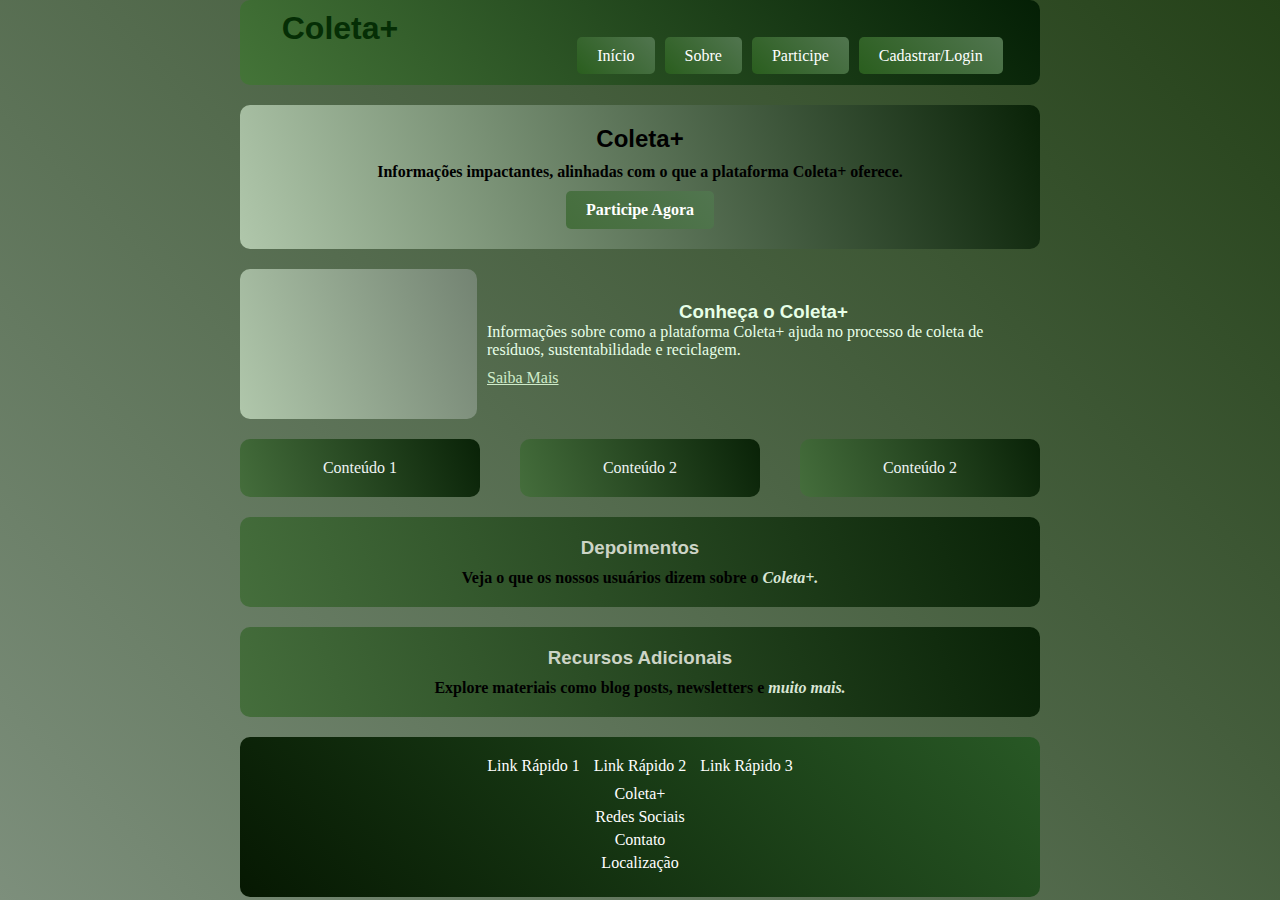
<file: index.html>
<!DOCTYPE html>
<html lang="pt-br">

<head>
    <meta charset="UTF-8">
    <meta name="viewport" content="width=device-width, initial-scale=1.0">
    <meta name="description" content="Plataforma Coleta+ para coleta de resíduos e sustentabilidade. Participe e faça a diferença!">
    <meta name="keywords" content="coleta, sustentabilidade, reciclagem, meio ambiente, cadastrar, login">
    <title>Home - Coleta+</title>
    <link rel="stylesheet" href="style.css">
</head>

<body id="home">

    <div id="container">

        <!-- Cabeçalho com navegação -->
        <header id="topo">
            <h1 class="logo"> <a href="index.html">Coleta+</a></h1>

            <nav class="navegacao">
                <ul>
                    <li class="home"><a href="index.html">Início</a></li>
                    <li class="sobre"><a href="Sobre.html">Sobre</a></li>
                    <li class="participe"><a href="Participe.html">Participe</a></li>
                    <li class="login"><a href="Login.html">Cadastrar/Login</a></li>
                </ul>
            </nav>
        </header>

        <!-- Seção Cima -->
        <section id="cima">
            <h2>Coleta+</h2>
            <p>Informações impactantes, alinhadas com o que a plataforma Coleta+ oferece.</p>
            <a href="Participe.html" class="cta-button">Participe Agora</a>
        </section>

        <!-- Conteúdo principal -->
        <main id="conteudo">
            <!-- Seção de introdução -->
            <section class="introducao">
                <div class="imagem-introducao"></div>
                <div class="texto-introducao">
                    <h3>Conheça o Coleta+</h3>
                    <p>Informações sobre como a plataforma Coleta+ ajuda no processo de coleta de resíduos, sustentabilidade e reciclagem.</p>
                    <a href="Sobre.html" class="link-about">Saiba Mais</a>
                </div>
            </section>

            <!-- Seção de Conteudos -->
            <section class="conteudos">
                <div class="conteudosBloco">Conteúdo 1</div>
                <div class="conteudosBloco">Conteúdo 2</div>
                <div class="conteudosBloco">Conteúdo 2</div>
            </section>

            <!-- Seção de prova social -->
            <section class="prova-social">
                <h3>Depoimentos</h3>
                <p>Veja o que os nossos usuários dizem sobre o <i>Coleta+.</i></p>
            </section>

            <!-- Seção de extras -->
            <section class="extras">
                <h3>Recursos Adicionais</h3>
                <p>Explore materiais como blog posts, newsletters e <i>muito mais.</i></p>
            </section>
        </main>

        <!-- Rodapé -->
        <footer>
            <div class="links-footer">
                <a href="#">Link Rápido 1</a>
                <a href="#">Link Rápido 2</a>
                <a href="#">Link Rápido 3</a>
            </div>
            <div class="footer-logo">Coleta+</div>
            <div class="footer-info">
                <p>Redes Sociais</p>
                <p>Contato</p>
                <p>Localização</p>
            </div>
        </footer>

    </div>

</body>

</html>
</file>
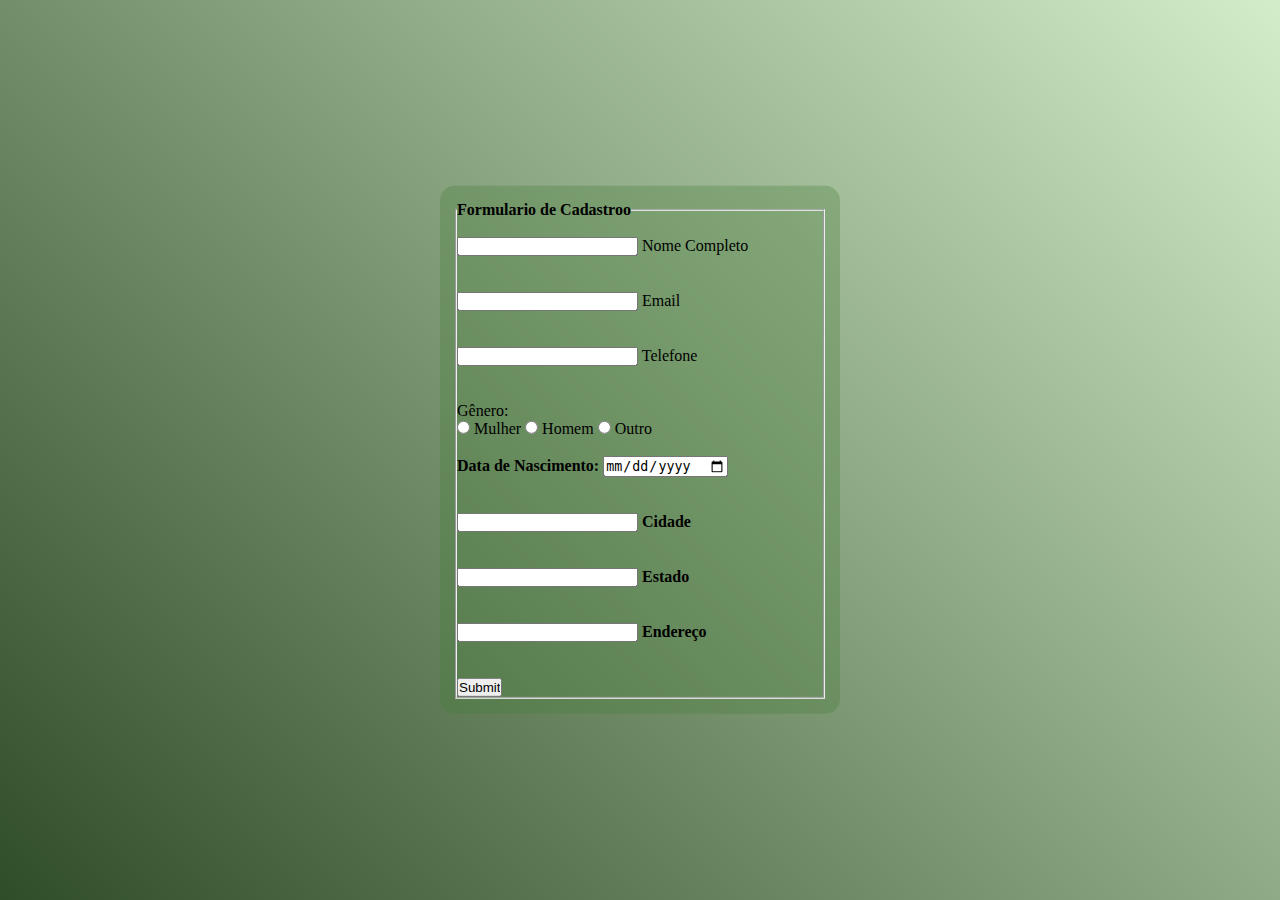
<file: cadastro.html>
<!DOCTYPE html>
<html lang="Pt-br">
<head>
    <meta charset="UTF-8">
    <meta name="viewport" content="width=device-width, initial-scale=1.0">
    <meta name="description" content="Plataforma Coleta+ para coleta de resíduos e sustentabilidade. Participe e faça a diferença!">
    <meta name="keywords" content="coleta, sustentabilidade, reciclagem, meio ambiente, cadastrar, login">
    <title>Cadastro - Coleta+</title>
    <link rel="stylesheet" href="style.css">
</head>
<body id="cadastro">

    
    <div class="box">
        <form action="">
            <fieldset>
                <legend>
                    <b>Formulario de Cadastroo</b>
                </legend>
                    <br>
                        <div class="inputbox">

                            <input type="text" name="nome" id="nome" class="inputUser" required>
                            <label for="nome">Nome Completo</label>
                        </div>

                        <br><br>

                        <div class="inputbox">
                            
                            <input type="email" name="email" id="email" class="inputUser" required>
                            <label for="email">Email</label>
                        </div>

                        <br><br>


                        <div class="inputbox">

                            <input type="tel" name="telefone" id="telefone" class="inputUser" required>
                            <label for="telefone">Telefone</label>
                        </div>

                        <br><br>


                        <p>Gênero:</p>
                        <input type="radio" id="mulher" name="genero" value="mulher" required>
                        <label for="mulher">Mulher</label>

                        <input type="radio" id="homem" name="genero" value="homem" required>
                        <label for="homem">Homem</label>

                        <input type="radio" id="outro" name="genero" value="outro" required>
                        <label for="outro">Outro</label>

                        <br><br>

                        
                        <div class="inputBox">

                            <label for="dataNascimento"><b>Data de Nascimento:</b></label>
                            <input type="date" id="dataNascimento" name="dataNascimento" class="inputUser" required>
                        </div> 

                        <br><br>


                        <div class="inputBox">

                            <input type="text" id="cidade" name="cidade" class="inputUser" required>
                            <label for="cidade"><b>Cidade</b></label>

                        </div> 

                        <br><br>

                        <div class="inputBox">

                           
                            <input type="text" id="estado" name="estado" class="inputUser" required>
                            <label for="estado"><b>Estado</b></label>
                        </div> 

                        <br><br>

                        <div class="inputBox">

                            <input type="text" id="endereco" name="endereco" class="inputUser" required>
                            <label for="endereco"><b>Endereço</b></label>
                        </div> 
                        
                        <br><br>   

                        <input type="submit" name="submit" id="submit">
                
            </fieldset>
        </form>
    </div>
    
</body>
</html>
</file>
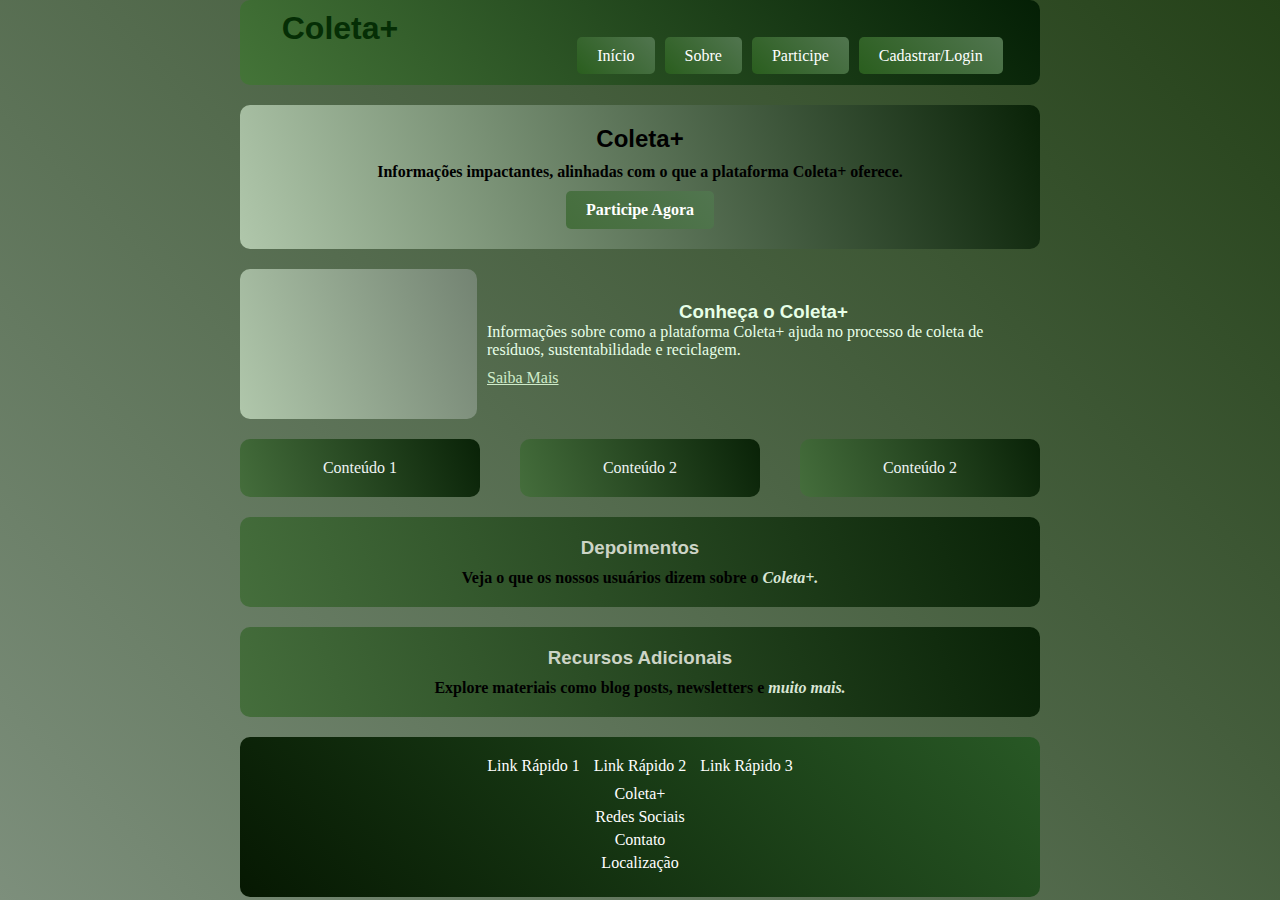
<file: home.html>
<!DOCTYPE html>
<html lang="pt-br">

<head>
    <meta charset="UTF-8">
    <meta name="viewport" content="width=device-width, initial-scale=1.0">
    <title>Home - Coleta+</title>
    <link rel="stylesheet" href="style.css">
</head>

<body id="home">

    <div id="container">

        <!-- Cabeçalho com navegação -->
        <header id="topo">
            <h1 class="logo"> <a href="home.html">Coleta+</a></h1>

            <nav class="navegacao">
                <ul>
                    <li class="home"><a href="home.html">Início</a></li>
                    <li class="sobre"><a href="Sobre.html">Sobre</a></li>
                    <li class="participe"><a href="Participe.html">Participe</a></li>
                    <li class="login"><a href="Login.html">Cadastrar/Login</a></li>
                </ul>
            </nav>
        </header>

        <!-- Seção Cima -->
        <section id="cima">
            <h2>Coleta+</h2>
            <p>Informações impactantes, alinhadas com o que a plataforma Coleta+ oferece.</p>
            <a href="Participe.html" class="cta-button">Participe Agora</a>
        </section>

        <!-- Conteúdo principal -->
        <main id="conteudo">
            <!-- Seção de introdução -->
            <section class="introducao">
                <div class="imagem-introducao"></div>
                <div class="texto-introducao">
                    <h3>Conheça o Coleta+</h3>
                    <p>Informações sobre como a plataforma Coleta+ ajuda no processo de coleta de resíduos, sustentabilidade e reciclagem.</p>
                    <a href="Sobre.html" class="link-about">Saiba Mais</a>
                </div>
            </section>

            <!-- Seção de Conteudos -->
            <section class="conteudos">
                <div class="conteudosBloco">Conteúdo 1</div>
                <div class="conteudosBloco">Conteúdo 2</div>
                <div class="conteudosBloco">Conteúdo 2</div>
            </section>

            <!-- Seção de prova social -->
            <section class="prova-social">
                <h3>Depoimentos</h3>
                <p>Veja o que os nossos usuários dizem sobre o <i>Coleta+.</i></p>
            </section>

            <!-- Seção de extras -->
            <section class="extras">
                <h3>Recursos Adicionais</h3>
                <p>Explore materiais como blog posts, newsletters e <i>muito mais.</i></p>
            </section>
        </main>

        <!-- Rodapé -->
        <footer>
            <div class="links-footer">
                <a href="#">Link Rápido 1</a>
                <a href="#">Link Rápido 2</a>
                <a href="#">Link Rápido 3</a>
            </div>
            <div class="footer-logo">Coleta+</div>
            <div class="footer-info">
                <p>Redes Sociais</p>
                <p>Contato</p>
                <p>Localização</p>
            </div>
        </footer>

    </div>

</body>

</html>
</file>
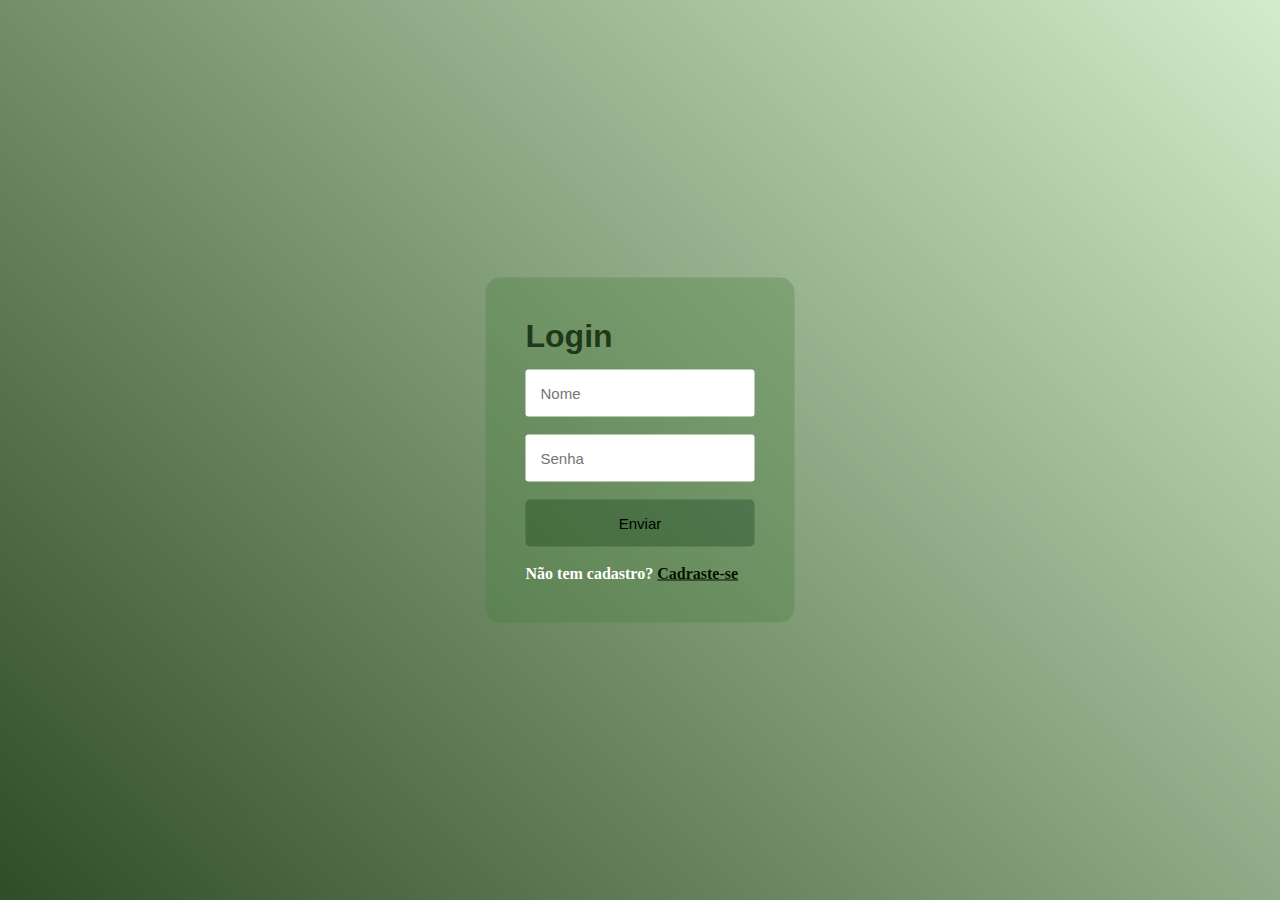
<file: Login.html>
<!DOCTYPE html>
<html lang="Pt-br">
<head>
    <meta charset="UTF-8">
    <meta name="viewport" content="width=device-width, initial-scale=1.0">
    <meta name="description" content="Plataforma Coleta+ para coleta de resíduos e sustentabilidade. Participe e faça a diferença!">
    <meta name="keywords" content="coleta, sustentabilidade, reciclagem, meio ambiente, cadastrar, login">
    <title>Login - Coleta+</title>
    <link rel="stylesheet" href="style.css">
</head>

<body id="login">

<div class="tela-login">
    <h1>Login</h1>

    <form>
        <input class="campos-login" type="text" placeholder="Nome">
        <br><br>
        <input class="campos-login" type="password" placeholder="Senha">
        <br><br>
        <button class="enviar-login">Enviar</button>
        <br><br>
        <h4 class="h4-login" >Não tem cadastro? <a href="cadastro.html" class="cadastro-login">Cadraste-se</a></h4>
    </form>

</div>



</body>

</html>
</file>
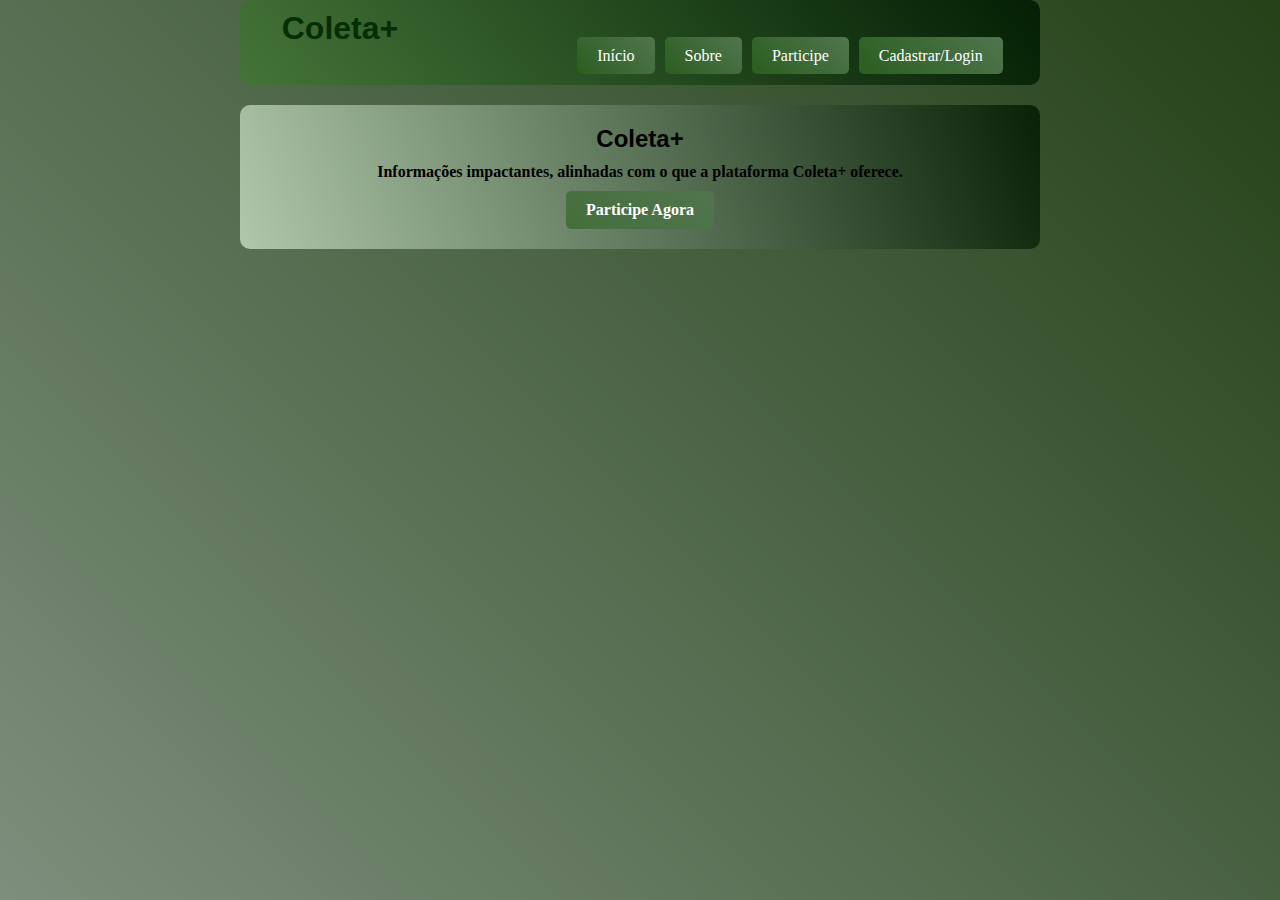
<file: Participe.html>
<!DOCTYPE html>
<html lang="Pt-br">
<head>
    <meta charset="UTF-8">
    <meta name="viewport" content="width=device-width, initial-scale=1.0">
    <meta name="description" content="Plataforma Coleta+ para coleta de resíduos e sustentabilidade. Participe e faça a diferença!">
    <meta name="keywords" content="coleta, sustentabilidade, reciclagem, meio ambiente, cadastrar, login">
    <title>Participe - Coleta+</title>
    <link rel="stylesheet" href="style.css">
</head>

<body id="participe">

    


    <div id="container">

        <!-- Cabeçalho com navegação -->
        <header id="topo">
            <h1 class="logo"> <a href="index.html">Coleta+</a></h1>

            <nav class="navegacao">
                <ul>
                    <li class="home"><a href="index.html">Início</a></li>
                    <li class="sobre"><a href="Sobre.html">Sobre</a></li>
                    <li class="participe"><a href="Participe.html">Participe</a></li>
                    <li class="login"><a href="Login.html">Cadastrar/Login</a></li>
                </ul>
            </nav>
        </header>

        <!-- Seção Cima -->
        <section id="cima">
            <h2>Coleta+</h2>
            <p>Informações impactantes, alinhadas com o que a plataforma Coleta+ oferece.</p>
            <a href="Participe.html" class="cta-button">Participe Agora</a>
        </section>

</body>

</html>
</file>
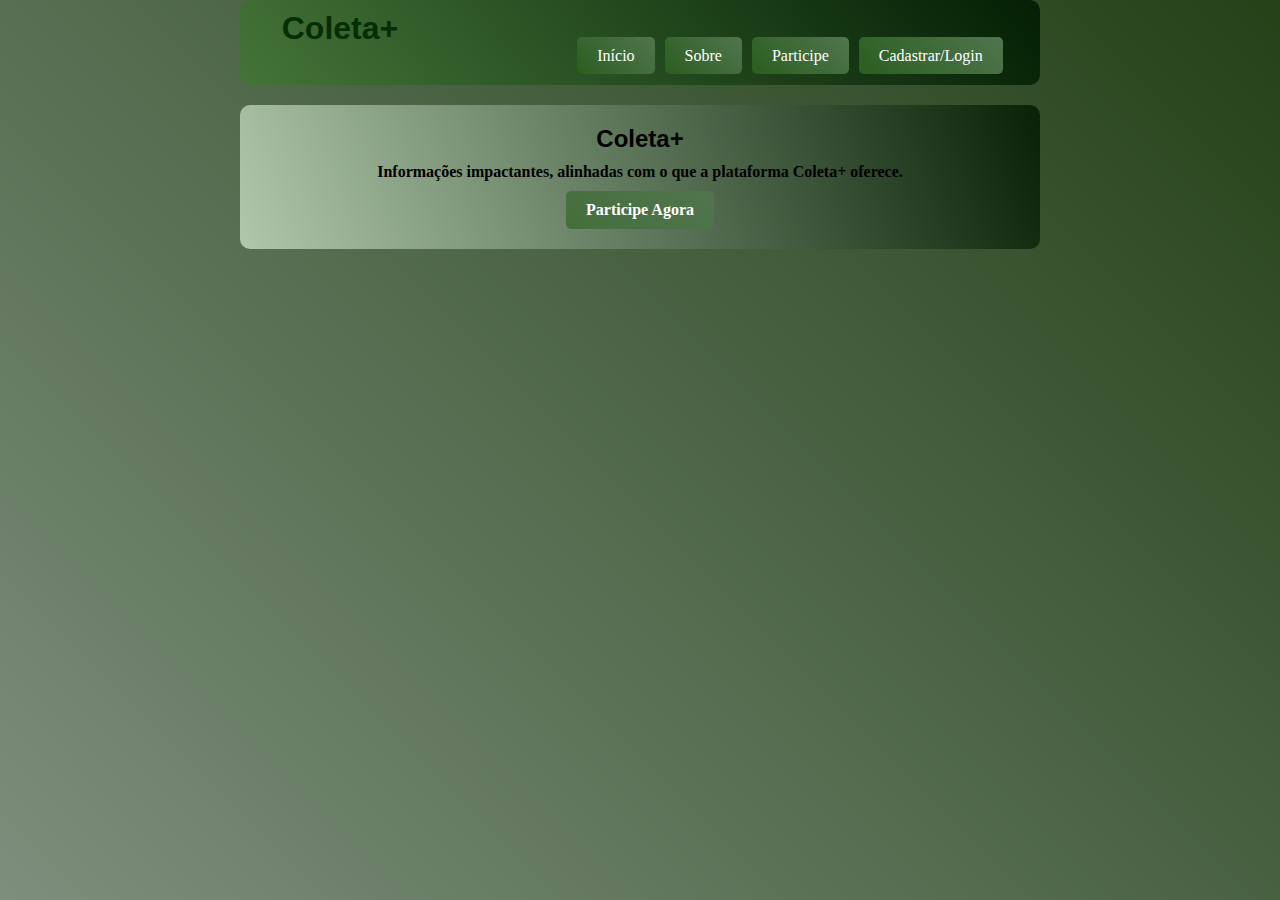
<file: Sobre.html>
<!DOCTYPE html>
<html lang="Pt-br">
<head>
    <meta charset="UTF-8">
    <meta name="viewport" content="width=device-width, initial-scale=1.0">
    <meta name="description" content="Plataforma Coleta+ para coleta de resíduos e sustentabilidade. Participe e faça a diferença!">
    <meta name="keywords" content="coleta, sustentabilidade, reciclagem, meio ambiente, cadastrar, login">
    <title>Sobre - Coleta+</title>
    <link rel="stylesheet" href="style.css">
</head>

<body id="sobre">

    


    <div id="container">

        <!-- Cabeçalho com navegação -->
        <header id="topo">
            <h1 class="logo"> <a href="index.html">Coleta+</a></h1>

            <nav class="navegacao">
                <ul>
                    <li class="home"><a href="index.html">Início</a></li>
                    <li class="sobre"><a href="Sobre.html">Sobre</a></li>
                    <li class="participe"><a href="Participe.html">Participe</a></li>
                    <li class="login"><a href="Login.html">Cadastrar/Login</a></li>
                </ul>
            </nav>
        </header>

        <!-- Seção Cima -->
        <section id="cima">
            <h2>Coleta+</h2>
            <p>Informações impactantes, alinhadas com o que a plataforma Coleta+ oferece.</p>
            <a href="Participe.html" class="cta-button">Participe Agora</a>
        </section>

</body>

</html>
</file>
<file: style.css>
/* Reset de margens e paddings */
* {
    margin: 0;
    padding: 0;
    box-sizing: border-box;
}

/* estilo logo*/

.logo{
    padding-right: 600px;
    
}

.logo a{
    text-decoration: none;
    color: rgb(5, 46, 5);
}

/* Estilo para títulos */
h1, h2, h3 {
    font-family: Verdana, Geneva, Tahoma, sans-serif;
    text-align: center;
}

/* Cor de fundo do body */
body {
    position: relative;
    min-height: 100vh;
    background-image: linear-gradient(45deg, rgb(125, 143, 124), rgb(36, 65, 24));
}

/* Responsividade para diferentes seções */
@media (max-width: 768px) {
    /* Ajuste para logo */
    .logo {
        padding-right: 0;
        text-align: center;
    }
    
    /* Ajuste para navegação do topo */
    #topo ul {
        padding-left: 0;
        flex-direction: column;
        gap: 5px;
    }

    /* Ajuste para introdução */
    .introducao {
        flex-direction: column;
        align-items: center;
        text-align: center;
    }

    .imagem-introducao {
        width: 80%;
        height: auto;
    }

    .texto-introducao {
        width: 100%;
    }

    /* Ajuste para conteúdos */
    .conteudos {
        flex-direction: column;
        align-items: center;
    }

    .conteudosBloco {
        width: 90%;
        margin-top: 10px;
    }

    /* Ajuste para outras seções */
    .servico, .extras, .prova-social {
        width: 100%;
        margin-top: 10px;
    }
}

/* Responsividade para telas menores */
@media (max-width: 480px) {
    /* Ajuste do container principal */
    #container {
        padding: 10px;
    }

    /* Ajuste para botão de chamada à ação */
    .cta-button {
        width: 100%;
        text-align: center;
    }
    
    /* Ajuste para elementos de login e cadastro */
    .tela-login, .tela-cadastro {
        width: 90%;
        padding: 20px;
    }
    
    /* Ajuste para navegação no topo */
    #topo ul a {
        padding: 8px 16px;
        font-size: 0.9rem;
    }

    /* Ajuste do botão de envio no login */
    .enviar-login {
        font-size: 14px;
        padding: 12px;
    }
}


/*ESSE È O ESTILO DO HOME/*

/* Estilo para o contêiner principal */
#container {
    width: 100%;
    max-width: 800px;
    margin: 0 auto;
}

/* Estilos para o cabeçalho e navegação */
#topo {
    background-image: linear-gradient(50deg, rgb(68, 116, 56), rgb(4, 31, 5) );
    padding: 10px 0;
    border-radius: 10px;
    text-align: center;
}

#topo ul {
    list-style: none;
    display: flex;
    justify-content: center;
    gap: 10px;
    padding-left: 300px;
    padding-bottom: 10px;
}

#topo ul a {
    color: white;
    text-decoration: none;
    padding: 10px 20px;
    background-image: linear-gradient(45deg, rgb(42, 94, 30), rgb(81, 117, 79) );
    border-radius: 5px;
    transition: all 0.3s ease;
}

#topo ul a:hover {
    background: rgb(144,189,128);
   
}

/*cima Seção */
#cima {
    padding: 20px;
    text-align: center;
    font-weight: bold;
    color: rgb(0, 0, 0);
    background-image: linear-gradient(70deg, rgb(176, 199, 171), rgb(9, 34, 7) );
    margin-top: 20px;
    border-radius: 10px;
}

#cima h2 {
    margin-bottom: 10px;
}

#cima p{
    padding-bottom: 10px;
}

.cta-button {
    display: inline-block;
    padding: 10px 20px;
    background-image: linear-gradient(45deg, rgb(69, 110, 60), rgb(81, 117, 79) );
    color: white;
    border-radius: 5px;
    text-decoration: none;
    transition: all 0.3s ease;
}

.cta-button:hover {
    background: rgb(144,189,128);
}

/* Seção de introdução */
.introducao {
    display: flex;
    align-items: center;
    color: rgb(231, 255, 232);
    gap: 10px;
    margin-top: 20px;
}

.imagem-introducao {
    width: 30%;
    height: 150px;
    background-image: linear-gradient(70deg, rgb(176, 199, 171), rgb(115, 131, 114) );
    border-radius: 10px;
}

.texto-introducao {
    width: 70%;
}

.link-about {
    display: inline-block;
    margin-top: 10px;
    color: rgb(207, 235, 201);
    text-decoration: underline;
}

/* Seção de conteudos */
.conteudos {
    display: flex;
    justify-content: space-between;
    margin-top: 20px;
}

.conteudosBloco {
    width: 30%;
    padding: 20px;
    color: rgb(238, 243, 243);
    background-image: linear-gradient(70deg, rgb(69, 110, 60), rgb(9, 34, 7) );
    text-align: center;
    border-radius: 10px;
}

/* Seção de prova social */
.prova-social i{
    color: rgb(218, 230, 214);
}
.prova-social h3{
    margin-bottom: 10px;
    color: rgb(204, 212, 198);
}
.prova-social {
    margin-top: 20px;
    padding: 20px;
    font-weight: bold;
    color: rgb(0, 0, 0);
    background-image: linear-gradient(70deg, rgb(69, 110, 60), rgb(9, 34, 7) );
    border-radius: 10px;
    text-align: center;
}

/* Seção de extras */
.extras i{
    color: rgb(218, 230, 214);
}

.extras h3{
    margin-bottom: 10px;
    color: rgb(204, 212, 198);
}
.extras {
    margin-top: 20px;
    padding: 20px;
    font-weight: bold;
    color: rgb(0, 0, 0);
    background-image: linear-gradient(70deg, rgb(69, 110, 60), rgb(9, 34, 7) );
    border-radius: 10px;
    text-align: center;
}

/* Rodapé */
footer {
    margin-top: 20px;
    padding: 20px;
    background-image: linear-gradient(45deg, rgb(6, 24, 2), rgb(40, 88, 37) );
    color: white;
    text-align: center;
    border-radius: 10px;
}

.links-footer {
    margin-bottom: 10px;
}

.links-footer a {
    margin: 0 5px;
    color: white;
    text-decoration: none;
}

.footer-info p {
    margin: 5px 0;
}

/* ESSE É O ESTILO DA PAG DE LOGIN */

#login{
    background-image: linear-gradient(45deg, rgb(47, 77, 39), rgb(211, 236, 201));
    position: relative;
    min-height: 100vh;
}

.tela-login h1{
    margin-bottom: 15px;
    text-align: left;
}

.tela-login{
    background-color: rgb(66,122,54, 0.3);
    position: absolute;
    top: 50%;
    left: 50%;
    transform: translate(-50%, -50%);
    padding: 40px;
    border-radius: 15px;
    color: rgb(31, 56, 24);
}

.campos-login{
    padding: 15px;
    border-radius: 3px;
    border: none;
    outline: none;
    font-size: 15px;
}

.enviar-login{
    background-color: rgb(22, 99, 63);
    border: none;
    font-size: 15px;
    padding: 15px;
    width: 100%;
    border-radius: 5px;
    background-image: linear-gradient(45deg, rgb(69, 110, 60), rgb(81, 117, 79) );
}

.enviar-login:hover{
background: rgb(144,189,128);
}

.h4-login{
    color: rgb(255, 255, 255);
}

.cadastro-login{

    color: rgb(4, 19, 0);
}


/*ESSE É O ESTILO DA PAG DE CADASTRO */


#cadastro{
    background-image: linear-gradient(45deg, rgb(47, 77, 39), rgb(211, 236, 201));
    position: relative;
    min-height: 100vh;
}

.box{
    position: absolute;
    top: 50%;
    left: 50%;
    transform: translate(-50%, -50%);
    background-color: rgb(66,122,54, 0.3);
    padding: 15px;
    border-radius: 15px;
    width: 400px;
    
}
</file>
